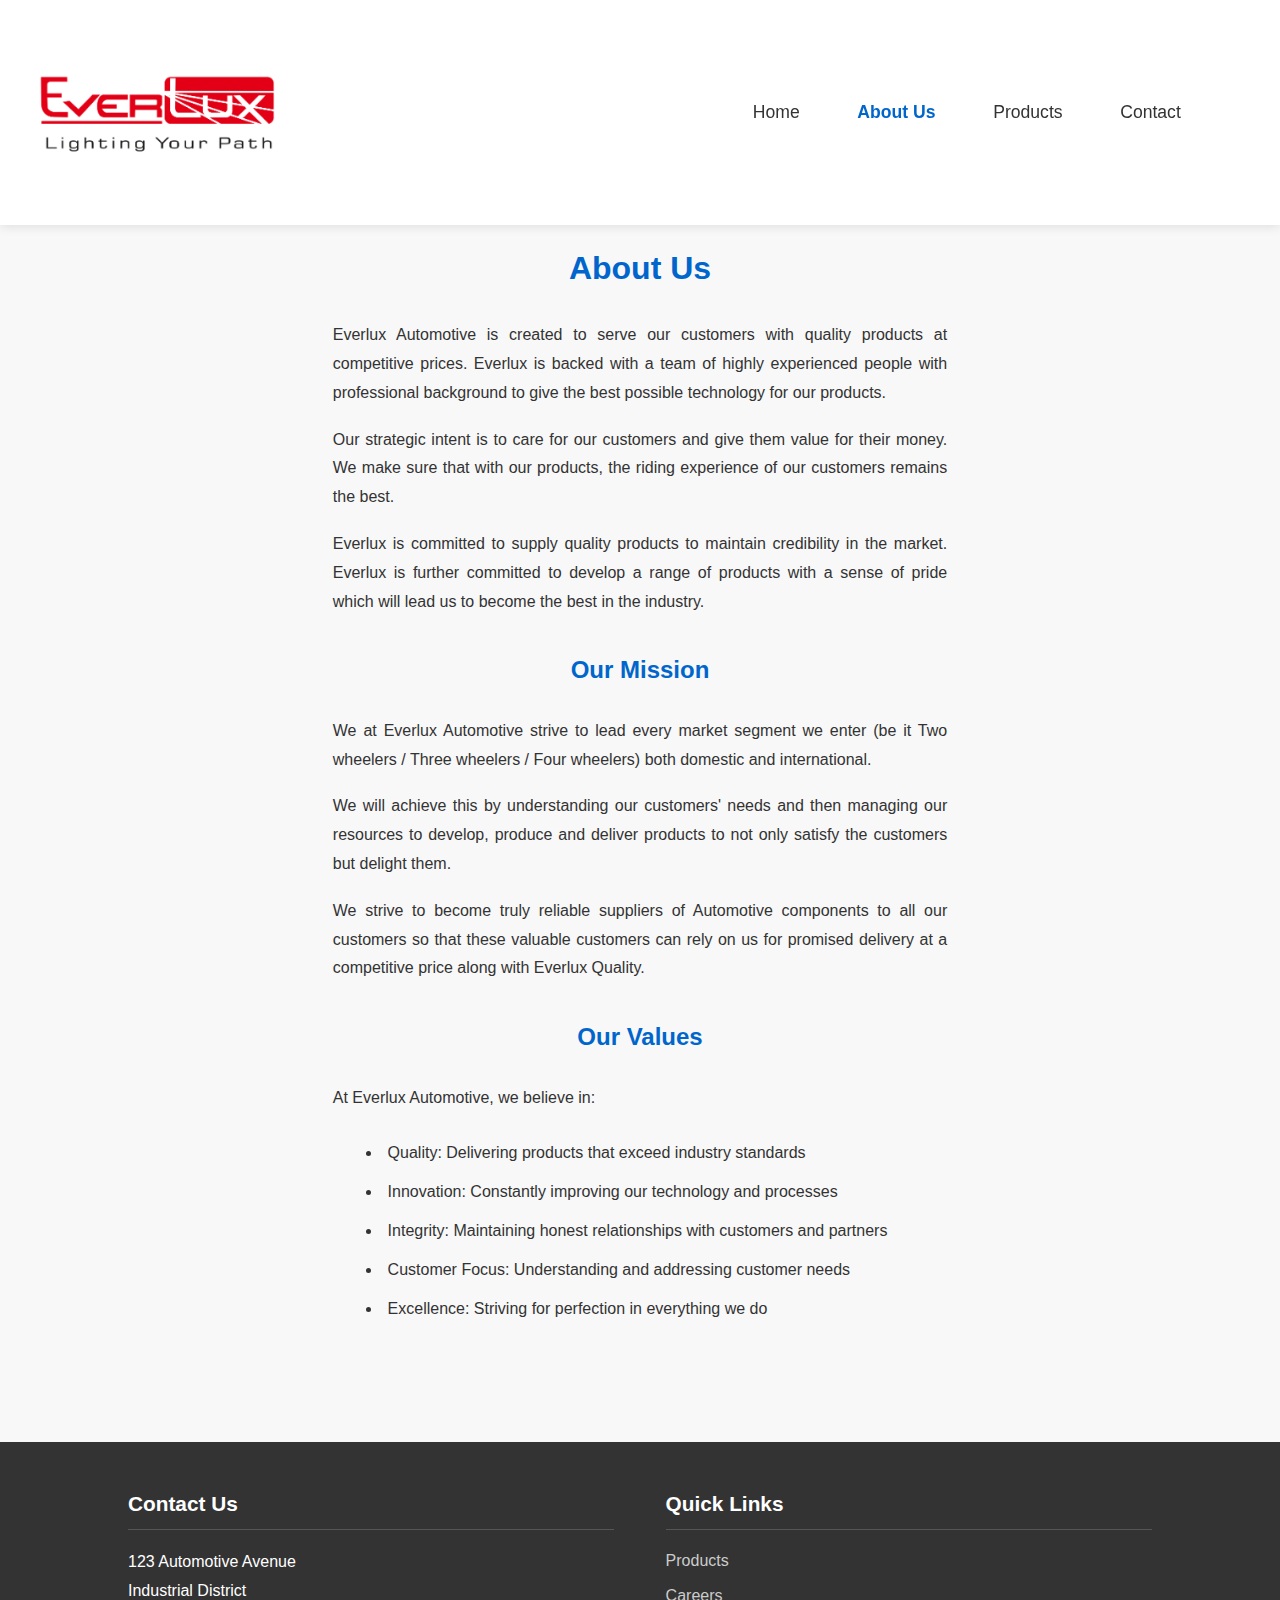
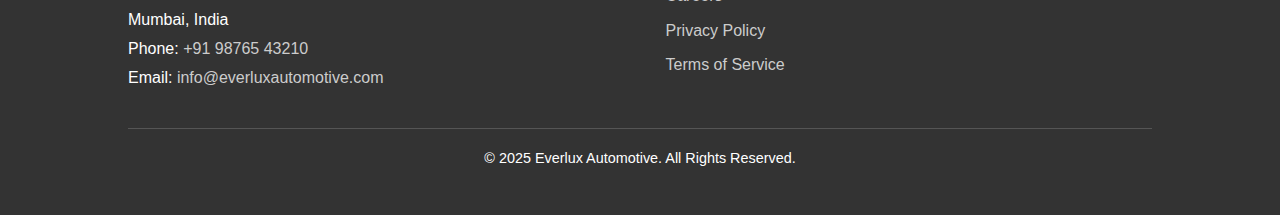
<file: about.html>
<!DOCTYPE html>
<html lang="en">

<head>
    <meta charset="UTF-8">
    <meta name="viewport" content="width=device-width, initial-scale=1.0">
    <meta name="description" content="About Everlux Automotive - Quality automotive components at competitive prices">
    <title>About Us | Everlux Automotive</title>
    <link rel="stylesheet" href="assets/css/about.css">
    <link rel="icon" href="/assets/images/favicon.ico" type="image/x-icon">
</head>

<body>
    <header>
        <nav class="navbar">
            <div class="logobox">
                <a href="index.html" aria-label="Everlux Automotive Homepage">
                    <div class="logo"></div>
                </a>
            </div>
            <ul class="main-navigation">
                <li><a href="index.html">Home</a></li>
                <li><a href="about.html" aria-current="page">About Us</a></li>
                <li><a href="products.html">Products</a></li>
                <li><a href="contact.html">Contact</a></li>
            </ul>
        </nav>
    </header>

    <main>
        <section class="aboutus">
            <h1>About Us</h1>
            <article>
                <p>
                    Everlux Automotive is created to serve our customers with quality products at
                    competitive prices. Everlux is backed with a team of highly experienced people with
                    professional background to give the best possible technology for our products.
                </p>
                <p>
                    Our strategic intent is to care for our customers and give them value for their money.
                    We make sure that with our products, the riding experience of our customers
                    remains the best.
                </p>
                <p>
                    Everlux is committed to supply quality products to maintain credibility in the market.
                    Everlux is further committed to develop a range of products with a sense of pride
                    which will lead us to become the best in the industry.
                </p>
            </article>
        </section>

        <section class="ourmission">
            <h2>Our Mission</h2>
            <article>
                <p>
                    We at Everlux Automotive strive to lead every market segment we enter (be it Two
                    wheelers / Three wheelers / Four wheelers) both domestic and international.
                </p>
                <p>
                    We will achieve this by understanding our customers' needs and then managing our
                    resources to develop, produce and deliver products to not only satisfy the
                    customers but delight them.
                </p>
                <p>
                    We strive to become truly reliable suppliers of Automotive components to all our
                    customers so that these valuable customers can rely on us for promised delivery at
                    a competitive price along with Everlux Quality.
                </p>
            </article>
        </section>

        <section class="our-values">
            <h2>Our Values</h2>
            <article>
                <p>At Everlux Automotive, we believe in:</p>
                <ul>
                    <li><strong>Quality:</strong> Delivering products that exceed industry standards</li>
                    <li><strong>Innovation:</strong> Constantly improving our technology and processes</li>
                    <li><strong>Integrity:</strong> Maintaining honest relationships with customers and partners</li>
                    <li><strong>Customer Focus:</strong> Understanding and addressing customer needs</li>
                    <li><strong>Excellence:</strong> Striving for perfection in everything we do</li>
                </ul>
            </article>
        </section>
    </main>

    <footer>
        <div class="footer-content">
            <div class="contact-info">
                <h3>Contact Us</h3>
                <address>
                    123 Automotive Avenue<br>
                    Industrial District<br>
                    Mumbai, India<br>
                    Phone: <a href="tel:+919876543210">+91 98765 43210</a><br>
                    Email: <a href="mailto:info@everluxautomotive.com">info@everluxautomotive.com</a>
                </address>
            </div>
            <div class="quick-links">
                <h3>Quick Links</h3>
                <ul>
                    <li><a href="products.html">Products</a></li>
                    <li><a href="careers.html">Careers</a></li>
                    <li><a href="privacy.html">Privacy Policy</a></li>
                    <li><a href="terms.html">Terms of Service</a></li>
                </ul>
            </div>
        </div>
        <div class="copyright">
            <p>&copy; 2025 Everlux Automotive. All Rights Reserved.</p>
        </div>
    </footer>
</body>

</html>
</file>
<file: assets/css/about.css>
/* Base Styles */
* {
    margin: 0;
    padding: 0;
    font-family: Arial, sans-serif;
    box-sizing: border-box;
}

body {
    line-height: 1.6;
    color: #333;
    background-color: #f8f8f8;
}

/* Header and Navigation */
header {
    background-color: white;
    box-shadow: 0 2px 10px rgba(0, 0, 0, 0.1);
    position: sticky;
    top: 0;
    z-index: 100;
}

.navbar {
    display: flex;
    height: 25vh;
    align-items: center;
    justify-content: space-between;
    padding: 1.25vh 2.5vw;
    padding-right: 6.5vw;
}

.logobox {
    height: 25vh;
    width: 20vw;
    display: flex;
    align-items: center;
}

.logo {
    background-image: url("/assets/images/llogo.png");
    height: 15vh;
    width: 19vw;
    background-size: contain;
    background-repeat: no-repeat;
    background-position: left center;
}

.main-navigation {
    display: flex;
    list-style: none;
    gap: 2vw;
}

.main-navigation li a {
    text-decoration: none;
    color: #333;
    font-weight: 500;
    font-size: 1.1rem;
    padding: 0.5rem 1rem;
    border-radius: 4px;
    transition: all 0.3s ease;
}

.main-navigation li a:hover {
    background-color: #f0f0f0;
    color: #000;
}

.main-navigation li a[aria-current="page"] {
    font-weight: bold;
    color: #0066cc;
}

/* Main Content Sections */
main {
    padding: 2vh 0;
}

section {
    margin-bottom: 5vh;
}

.aboutus, .ourmission, .our-values {
    text-align: center;
    padding-left: 26vw;
    padding-right: 26vw;
    margin-bottom: 3.9vh;
}

section h1, section h2 {
    margin-bottom: 3vh;
    color: #0066cc;
    font-weight: 600;
}

section p {
    font-family: sans-serif;
    font-weight: 300;
    margin-bottom: 2vh;
    text-align: justify;
    line-height: 1.8;
}

/* Our Values Section */
.our-values ul {
    list-style-position: inside;
    text-align: left;
    max-width: 600px;
    margin: 0 auto;
    padding: 1vh 2vw;
}

.our-values li {
    margin-bottom: 1.5vh;
    font-weight: 300;
}

/* Footer Styles */
footer {
    background-color: #333;
    color: white;
    padding: 5vh 10vw;
    margin-top: 5vh;
}

.footer-content {
    display: flex;
    justify-content: space-between;
    flex-wrap: wrap;
    gap: 4vw;
}

.contact-info, .quick-links {
    flex: 1;
    min-width: 250px;
}

footer h3 {
    margin-bottom: 2vh;
    font-size: 1.3rem;
    border-bottom: 1px solid #555;
    padding-bottom: 1vh;
}

address {
    font-style: normal;
    line-height: 1.8;
}

footer a {
    color: #ccc;
    text-decoration: none;
    transition: color 0.3s ease;
}

footer a:hover {
    color: white;
    text-decoration: underline;
}

.quick-links ul {
    list-style: none;
}

.quick-links li {
    margin-bottom: 1vh;
}

.copyright {
    margin-top: 4vh;
    text-align: center;
    padding-top: 2vh;
    border-top: 1px solid #555;
    font-size: 0.9rem;
}

/* Media Queries */
/* For screens up to 1100px */
@media (max-width: 1100px) {
    .navbar {
        flex-direction: column;
        align-items: center;
        height: auto;
        padding: 3vh 5vw;
    }

    .logobox {
        width: 50vw;
        height: auto;
        margin-bottom: 2vh;
        justify-content: center;
    }

    .logo {
        height: 14vh;
        width: 45vw;
        background-position: center;
    }

    .main-navigation {
        width: 100%;
        justify-content: center;
        padding: 1vh 0;
    }

    .aboutus, .ourmission, .our-values {
        padding: 4vh 10vw;
    }

    section p, .our-values li {
        font-size: 1.8vw;
    }

    h1 {
        font-size: 2.8vw;
    }

    h2 {
        font-size: 2.5vw;
    }
}

/* For screens up to 800px */
@media (max-width: 800px) {
    .navbar {
        padding: 2vh 5vw;
    }

    .logobox {
        width: 60vw;
    }

    .logo {
        height: 12vh;
        width: 55vw;
    }

    .main-navigation {
        flex-wrap: wrap;
        gap: 1vh 2vw;
    }

    .main-navigation li a {
        font-size: 0.9rem;
        padding: 0.4rem 0.8rem;
    }

    .aboutus, .ourmission, .our-values {
        padding: 3vh 8vw;
    }

    section p, .our-values li {
        font-size: 2.5vw;
    }

    h1 {
        font-size: 3.5vw;
    }

    h2 {
        font-size: 3vw;
    }

    .footer-content {
        flex-direction: column;
        gap: 4vh;
    }
}

/* For screens up to 480px */
@media (max-width: 480px) {
    .navbar {
        padding: 2vh 4vw;
    }

    .logobox {
        width: 80vw;
    }

    .logo {
        height: 10vh;
        width: 70vw;
    }

    .main-navigation {
        flex-direction: column;
        align-items: center;
        gap: 1vh;
    }

    .main-navigation li {
        width: 100%;
        text-align: center;
    }

    .main-navigation li a {
        display: block;
        padding: 1vh 0;
        border-bottom: 1px solid #eee;
    }

    .aboutus, .ourmission, .our-values {
        padding: 2vh 5vw;
    }

    section p, .our-values li {
        font-size: 4vw;
        text-align: left;
    }

    h1 {
        font-size: 6vw;
    }

    h2 {
        font-size: 5vw;
    }

    .our-values ul {
        padding: 0;
    }

    .footer-content {
        text-align: center;
    }

    .contact-info, .quick-links {
        width: 100%;
    }

    .quick-links ul {
        display: flex;
        flex-wrap: wrap;
        justify-content: center;
        gap: 2vh 4vw;
    }
}
</file>
